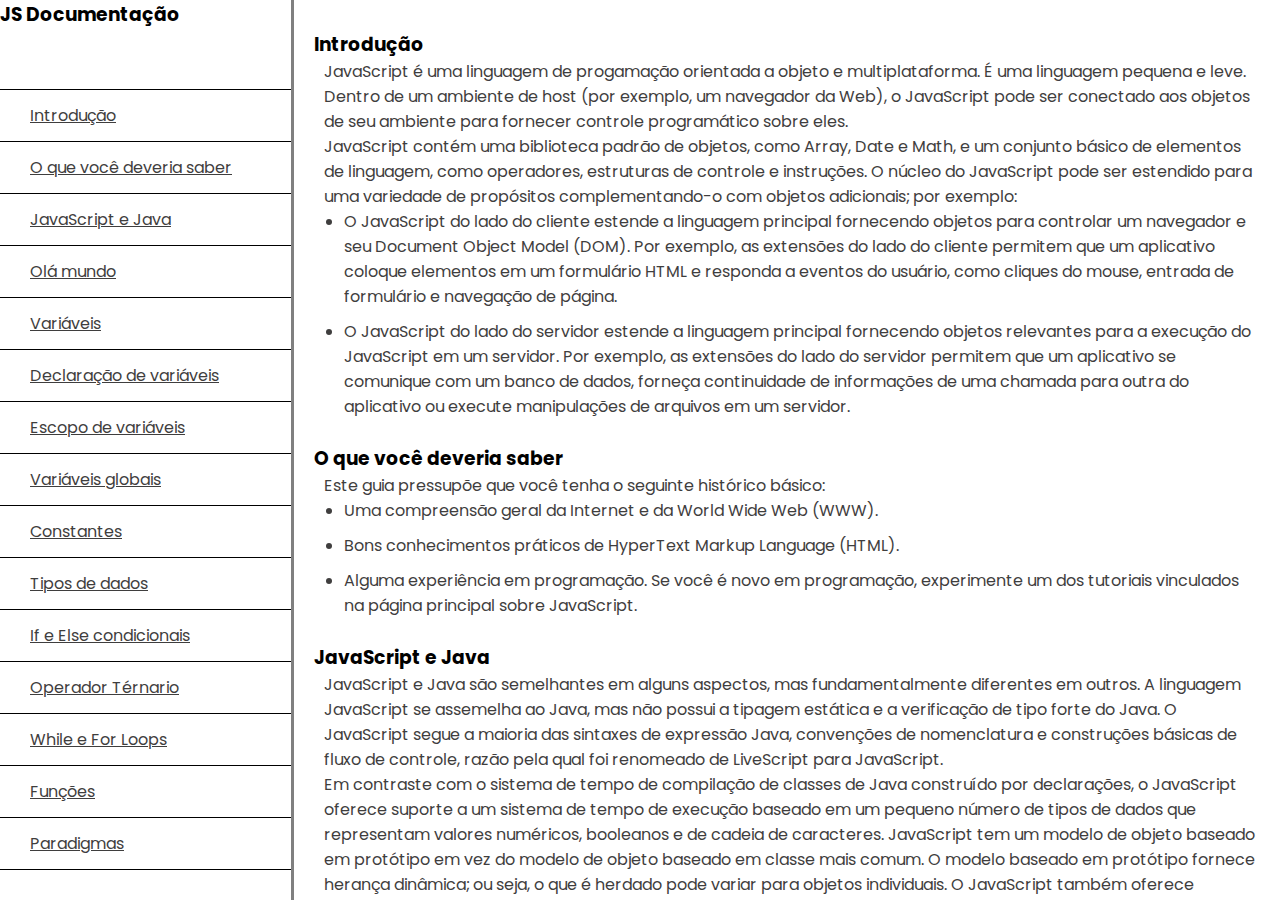
<file: documentacaoJS/index.html>
<!DOCTYPE html>
<html lang="en">

<head>
    <meta charset="UTF-8">
    <meta name="viewport" content="width=device-width, initial-scale=1.0">
    <link rel="stylesheet" href="https://stackpath.bootstrapcdn.com/bootstrap/4.1.3/css/bootstrap.min.css"
        integrity="sha384-MCw98/SFnGE8fJT3GXwEOngsV7Zt27NXFoaoApmYm81iuXoPkFOJwJ8ERdknLPMO" crossorigin="anonymous">
    <link rel="stylesheet" href="style.css">
    <link rel="stylesheet" media="(max-width: 800px)" href="style.css" />
    <title>Documentação JavaScript</title>
</head>

<body>
    <aside>
        <header class="d-flex justify-content-center align-items-center" id="container-title">
            <h3>JS Documentação</h3>
        </header>
        <nav id="navbar">
            <header style="display: none;">;</header>
            <a href="#introdução" class="nav-link">Introdução</a>
            <a href="#O_que_você_deveria_saber" class="nav-link">O que você deveria saber</a>
            <a href="#JavaScript_e_Java" class="nav-link">JavaScript e Java</a>
            <a href="#Olá_mundo" class="nav-link">Olá mundo</a>
            <a href="#Variáveis" class="nav-link">Variáveis</a>
            <a href="#Declaração_de_variáveis" class="nav-link">Declaração de variáveis</a>
            <a href="#Escopo_de_variáveis" class="nav-link">Escopo de variáveis</a>
            <a href="#Variáveis_globais" class="nav-link">Variáveis globais</a>
            <a href="#Constantes" class="nav-link">Constantes</a>
            <a href="#Tipos_de_dados" class="nav-link">Tipos de dados</a>
            <a href="#If_e_Else_condicionais" class="nav-link">If e Else condicionais</a>
            <a href="#Operador_Térnario" class="nav-link">Operador Térnario</a>
            <a href="#While_e_For_Loops" class="nav-link">While e For Loops</a>
            <a href="#Funções" class="nav-link">Funções</a>
            <a href="#Paradigmas" class="nav-link">Paradigmas</a>
        </nav>
    </aside>
    <main id="main-doc">
        <section class="main-section" id="introdução">
            <header>
                <h3>Introdução</h3>
            </header>
            <p>JavaScript é uma linguagem de progamação orientada a objeto e multiplataforma. É uma linguagem pequena e
                leve. Dentro de um ambiente de host (por exemplo, um navegador da Web), o JavaScript pode ser conectado
                aos objetos de seu ambiente para fornecer controle programático sobre eles.</p>
            <p>JavaScript contém uma biblioteca padrão de objetos, como Array, Date e Math, e um conjunto básico de
                elementos de linguagem, como operadores, estruturas de controle e instruções. O núcleo do JavaScript
                pode ser estendido para uma variedade de propósitos complementando-o com objetos adicionais; por
                exemplo:</p>
            <ul>
                <li>O JavaScript do lado do cliente estende a linguagem principal fornecendo objetos para controlar um
                    navegador e seu Document Object Model (DOM). Por exemplo, as extensões do lado do cliente permitem
                    que um aplicativo coloque elementos em um formulário HTML e responda a eventos do usuário, como
                    cliques do mouse, entrada de formulário e navegação de página.</li>
                <li>O JavaScript do lado do servidor estende a linguagem principal fornecendo objetos relevantes para a
                    execução do JavaScript em um servidor. Por exemplo, as extensões do lado do servidor permitem que um
                    aplicativo se comunique com um banco de dados, forneça continuidade de informações de uma chamada
                    para outra do aplicativo ou execute manipulações de arquivos em um servidor.</li>
            </ul>
        </section>
        <section class="main-section" id="O_que_você_deveria_saber">
            <header>
                <h3>O que você deveria saber</h3>
            </header>
            <p>Este guia pressupõe que você tenha o seguinte histórico básico:</p>
            <ul>
                <li>Uma compreensão geral da Internet e da World Wide Web (WWW).</li>
                <li>Bons conhecimentos práticos de HyperText Markup Language (HTML).</li>
                <li>Alguma experiência em programação. Se você é novo em programação, experimente um dos tutoriais
                    vinculados na página principal sobre JavaScript.</li>
            </ul>
        </section>
        <section class="main-section" id="JavaScript_e_Java">
            <header>
                <h3>JavaScript e Java</h3>
            </header>
            <p>JavaScript e Java são semelhantes em alguns aspectos, mas fundamentalmente diferentes em outros. A
                linguagem JavaScript se assemelha ao Java, mas não possui a tipagem estática e a verificação de tipo
                forte do Java. O JavaScript segue a maioria das sintaxes de expressão Java, convenções de nomenclatura e
                construções básicas de fluxo de controle, razão pela qual foi renomeado de LiveScript para JavaScript.
            </p>
            <p>Em contraste com o sistema de tempo de compilação de classes de Java construído por declarações, o
                JavaScript oferece suporte a um sistema de tempo de execução baseado em um pequeno número de tipos de
                dados que representam valores numéricos, booleanos e de cadeia de caracteres. JavaScript tem um modelo
                de objeto baseado em protótipo em vez do modelo de objeto baseado em classe mais comum. O modelo baseado
                em protótipo fornece herança dinâmica; ou seja, o que é herdado pode variar para objetos individuais. O
                JavaScript também oferece suporte a funções sem nenhum requisito declarativo especial. As funções podem
                ser propriedades de objetos, executadas como métodos livremente tipados.</p>
            <p>JavaScript é uma linguagem de forma muito livre em comparação com Java. Você não precisa declarar todas as variáveis, classes e métodos. Você não precisa se preocupar se os métodos são públicos, privados ou protegidos e não precisa implementar interfaces. Variáveis, parâmetros e tipos de retorno de função não são digitados explicitamente.</p>
        </section>
        <section class="main-section" id="Olá_mundo">
            <header>
                <h3>Olá mundo</h3>
            </header>
            <p>Para começar a escrever JavaScript, abra o Scratchpad e escreva seu primeiro código JavaScript <code>"Hello
                world"</code>:</p>
            <div class="pt-3 ml-2 card bg-light mb-3 d-flex justify-content-center">
                <p>function greetMe(yourName) { alert("Hello " + yourName); }</p>
                <p>greetMe("World");</p>
            </div>
            <p>Select the code in the pad and hit Ctrl+R to watch it unfold in your browser!</p>
        </section>

        <section class="main-section" id="Variáveis">
            <header>
                <h3>Variáveis</h3>
            </header>
            <p>Você usa variáveis como nomes simbólicos para valores em seu aplicativo. Os nomes das variáveis, chamados identificadores, obedecem a certas regras.</p>
            <p>Um identificador JavaScript deve começar com uma letra, sublinhado (_) ou cifrão ($); os caracteres subsequentes também podem ser dígitos (0-9). Como o JavaScript diferencia maiúsculas de minúsculas, as letras incluem os caracteres "A" a "Z" (maiúsculas) e os caracteres "a" a "z" (minúsculas).</p>
            <p>Você pode usar letras ISO 8859-1 ou Unicode como å e ü em identificadores. Você também pode usar as sequências de escape Unicode como caracteres em identificadores. Alguns exemplos de nomes legais são <code>Number_hits</code>, <code>e _name.</code></p>
        </section>
        <section class="main-section" id="Declaração_de_variáveis">
            <header>
                <h3>Declaração de variáveis</h3>
            </header>
            <p>Você pode declarar uma variável de três maneiras:</p>
            <p>Com a palavra-chave var. Por exemplo,</p>
            <div class="pt-3 ml-2 card bg-light mb-3 d-flex justify-content-center">
                <p>var X = 42</p>
            </div>
            <p>Essa sintaxe pode ser usada para declarar variáveis locais e globais.</p>
            <p>Simplesmente atribuindo-lhe um valor. Por exemplo,</p>
            <div class="pt-3 ml-2 card bg-light mb-3 d-flex justify-content-center">
                <p>var X = 42</p>
            </div>
            <p>Isso sempre declara uma variável global. Ele gera um aviso estrito de JavaScript. Você não deve usar esta variante.</p>
            <p>With the keyword let. For example,</p>
            <div class="pt-3 ml-2 card bg-light mb-3 d-flex justify-content-center">
                <p>let y = 13</p>
            </div>
            <p>Essa sintaxe pode ser usada para declarar uma variável local de escopo de bloco. Consulte Escopo variável abaixo.</p>
        </section>
        <section class="main-section" id="Escopo_de_variáveis">
            <header>
                <h3>Escopo de variáveis</h3>
            </header>
            <p>Quando você declara uma variável fora de qualquer função, ela é chamada de variável global, porque está disponível para qualquer outro código no documento atual. Quando você declara uma variável dentro de uma função, ela é chamada de variável local, porque está disponível apenas dentro dessa função.</p>
            <p>JavaScript antes do ECMAScript 2015 não tem escopo de instrução de bloco; em vez disso, uma variável declarada dentro de um bloco é local para a função (ou escopo global) na qual o bloco reside. Por exemplo, o código a seguir registrará 5, porque o escopo de x é a função (ou contexto global) dentro da qual x é declarado, não o bloco, que neste caso é uma instrução if.</p>
            <div class="pt-3 pl-2 ml-2 card bg-light mb-3 d-flex justify-content-center">
                <p>if (true) { var x = 5; } console.log(x); // 5</p>
            </div>
            <p>Esse comportamento muda ao usar a declaração let introduzida no ECMAScript 2015.</p>
            <div class="pt-3 pl-2 ml-2 card bg-light mb-3 d-flex justify-content-center">
                <p>if (true) { let y = 5; } console.log(y); // ReferenceError: y is</p>
                <p>not defined</p>
            </div>

        </section>
        <section class="main-section" id="Variáveis_globais">
            <header>
                <h3>Variáveis globais</h3>
            </header>
            <p>As variáveis globais são, de fato, propriedades do objeto global. Em páginas da Web, o objeto global é window, portanto, você pode definir e acessar variáveis globais usando a sintaxe window.variable.</p>
            <p>Conseqüentemente, você pode acessar variáveis globais declaradas em uma janela ou quadro de outra janela ou quadro especificando o nome da janela ou quadro. Por exemplo, se uma variável chamada phoneNumber for declarada em um documento, você poderá se referir a essa variável de um iframe como parent.phoneNumber.</p>
        </section>
        <section class="main-section" id="Constantes">
            <header>
                <h3>Constantes</h3>
            </header>
            <p>Você pode criar uma constante nomeada somente leitura com a palavra-chave const. A sintaxe de um identificador de constante é a mesma de um identificador de variável: deve começar com uma letra, sublinhado ou cifrão e pode conter caracteres alfabéticos, numéricos ou sublinhados.</p>
            <div class="pt-3 pl-2 ml-2 card bg-light mb-3 d-flex justify-content-center">
                <p>const PI = 3.14;</p>
            </div>
            <p>A constant cannot change value through assignment or be re-declared while the script is running. It has to be initialized to a value.</p>
            <p>As regras de escopo para constantes são as mesmas para variáveis de escopo de bloco let. Se a palavra-chave const for omitida, presume-se que o identificador representa uma variável.</p>
            <p>Você não pode declarar uma constante com o mesmo nome de uma função ou variável no mesmo escopo. Por exemplo:</p>
            <div class="pt-3 pl-2 ml-2 card bg-light mb-3 d-flex justify-content-center">
                <p>// THIS WILL CAUSE AN ERROR function f() {}; const f = 5; // THIS</p>
                <p>WILL CAUSE AN ERROR ALSO function f() { const g = 5; var g;</p>
                <p>//statements }</p>
            </div>
            <p>However, object attributes are not protected, so the following statement is executed without problems.</p>
            <div class="pt-3 pl-2 ml-2 card bg-light mb-3 d-flex justify-content-center">
                <p>const MY_OBJECT = {"key": "value"}; MY_OBJECT.key =</p>
                <p>"otherValue";</p>
            </div>
        </section>
        <section class="main-section" id="Tipos_de_dados">
            <header>
                <h3>Tipos de dados</h3>
            </header>
            <p>Você não pode declarar uma constante com o mesmo nome de uma função ou variável no mesmo escopo. Por exemplo:</p>
            <ul>
                <li>Seis tipos de dados que são primitivos:
                    <ul id="lista-tipos-dados">
                        <li>Boleano. verdadeiro e falso.</li>
                        <li><code>null</code>. Uma palavra-chave especial que indica um valor nulo. Como o JavaScript diferencia maiúsculas de minúsculas, null não é o mesmo que Null, NULL ou qualquer outra variante.</li>
                        <li>indefinido. Uma propriedade de prioridade superior cujo valor é indefinido.</li>
                        <li>Númerico. 42 ou 3.14159.</li>
                        <li>String. <code>"Olá"</code></li>
                        <li>Símbolo (novo no ECMAScript 2015). Um tipo de dados cujas instâncias são únicas e imutáveis.</li>
                    </ul>
                </li>
                <li>e Object</li>
            </ul>
            <p>Embora esses tipos de dados sejam uma quantidade relativamente pequena, eles permitem que você execute funções úteis com seus aplicativos. Objetos e funções são os outros elementos fundamentais da linguagem. Você pode pensar em objetos como contêineres nomeados para valores e funções como procedimentos que seu aplicativo pode executar.</p>
        </section>
        <section class="main-section" id="If_e_Else_condicionais">
            <header>
                <h3>If e Else condicionais</h3>
            </header>
            <p>Use a instrução if para executar uma instrução se uma condição lógica for verdadeira. Use a cláusula opcional else para executar uma instrução se a condição for falsa. Uma instrução if tem a seguinte aparência:</p>
            <div class="pt-3 pl-2 ml-2 card bg-light mb-3 d-flex justify-content-center">
                <p>if (condição) { expressão_1; } else { expressão_2; }</p>
            </div>
            <p>condição pode ser qualquer expressão avaliada como verdadeira ou falsa. Consulte Booleano para obter uma explicação sobre o que é avaliado como verdadeiro e falso. Se a condição for avaliada como verdadeira, a instrução_1 será executada; caso contrário, a instrução_2 é executada. instrução_1 e instrução_2 podem ser qualquer instrução, incluindo outras instruções if aninhadas.</p>
        </section>
        <section class="main-section" id="Operador_Térnario">
            <header>
                <h3>Operador Térnario</h3>
            </header>
            <p>O operador condicional (ternário) é o único operador JavaScript que possui três operandos. Este operador é frequentemente usado como um atalho para a instrução if.</p>
            <p>Pode ser usado assim:</p>
            <div class="pt-3 pl-2 ml-2 card bg-light mb-3 d-flex justify-content-center">
                <p>condition ? expressão_1 : expressão_2</p>
            </div>
            <ul>

            </ul>
        </section>
        <section class="main-section" id="While_e_For_Loops">
            <header>
                <h3>While e For Loops</h3>
            </header>
            <p>Uma instrução while executa suas instruções enquanto uma condição especificada for avaliada como verdadeira.</p>
            <div class="pt-3 pl-2 ml-2 card bg-light mb-3 d-flex justify-content-center">
                <p>while (condição) expressão</p>
            </div>
            <p>Se a condição se tornar falsa, a instrução dentro do loop para de ser executada e o controle passa para a instrução seguinte ao loop.</p>
            <p>O teste de condição ocorre antes da instrução no loop ser executada. Se a condição retornar true, a instrução é executada e a condição é testada novamente. Se a condição retornar false, a execução é interrompida e o controle é passado para a instrução while seguinte.</p>
            <p>Para executar várias instruções, use uma instrução de bloco ({ ... }) para agrupar essas instruções.</p>
        </section>
        <section class="main-section" id="Funções">
            <header>
                <h3>Funções</h3>
            </header>
            <p>Funções são blocos de construção fundamentais em JavaScript. Uma função é um procedimento de JavaScript - um conjunto de instruções que executa uma tarefa ou calcula um valor. Para usar uma função, você deve defini-la em algum lugar no escopo do qual você quiser chamá-la.</p>
            <p>A definição da função (também chamada de declaração de função) consiste no uso da palavra chave function (en-US), seguida por:</p>
            <ul>
                <li>Nome da Função.</li>
                <li>Lista de argumentos para a função, entre parênteses e separados por vírgulas.</li>
                <li>Declarações JavaScript que definem a função, entre chaves { }.</li>
            </ul>
        </section>
        <section class="main-section" id="Paradigmas">
            <header>
                <h3>Paradigmas</h3>
            </header>
            <p>Hoje qualquer linguagem mainstream (que todos conhecem e usam, que possui popularidade) usa vários paradigmas.</p>
            <p>O principal de todas elas (só entre as mainstream) é o imperativo, JS não é diferente, e até pode ser usada na forma procedural (obviamente de forma estruturada).</p>
            <p>JavaScript é conhecida por também ser orientada a objeto através de protótipos.</p>
            <p>Mas como toda linguagem moderna, bebe no paradigma funcional cada vez mais.</p>
            <p>Recentemente a orientação a objeto pode ser expressada através de classes também, ainda que de forma apenas sintática. Mesmo assim o uso é um pouco diferente do que encontramos nas linguagens mais conhecidas que se dizem OOP (C++, C#, Java, etc.), até porque a tipagem dinâmica força diferenças. De qualquer forma adota-se um pouco o estilo OO, mas está longe de ser puramente OO, como o é Smalltalk, por exemplo.</p>
            <p>A linguagem usa tipagem dinâmica (por enquanto :P) e é usada como script. É dita como tipagem fraca, mas isso não ocorre em todas situações, possuindo tipos primitivos (ao contrário do que dizem os comentários abaixo) e dicionários para preencher os protótipos e simular as classes (nativamente na linguagem). Costuma rodar de forma interpretada, mas no fundo é compilada.</p>
        </section>
    </main>
    <script src="https://code.jquery.com/jquery-3.3.1.slim.min.js"
        integrity="sha384-q8i/X+965DzO0rT7abK41JStQIAqVgRVzpbzo5smXKp4YfRvH+8abtTE1Pi6jizo"
        crossorigin="anonymous"></script>
    <script src="https://cdnjs.cloudflare.com/ajax/libs/popper.js/1.14.3/umd/popper.min.js"
        integrity="sha384-ZMP7rVo3mIykV+2+9J3UJ46jBk0WLaUAdn689aCwoqbBJiSnjAK/l8WvCWPIPm49"
        crossorigin="anonymous"></script>
    <script src="https://stackpath.bootstrapcdn.com/bootstrap/4.1.3/js/bootstrap.min.js"
        integrity="sha384-ChfqqxuZUCnJSK3+MXmPNIyE6ZbWh2IMqE241rYiqJxyMiZ6OW/JmZQ5stwEULTy"
        crossorigin="anonymous"></script>
</body>

</html>
</file>
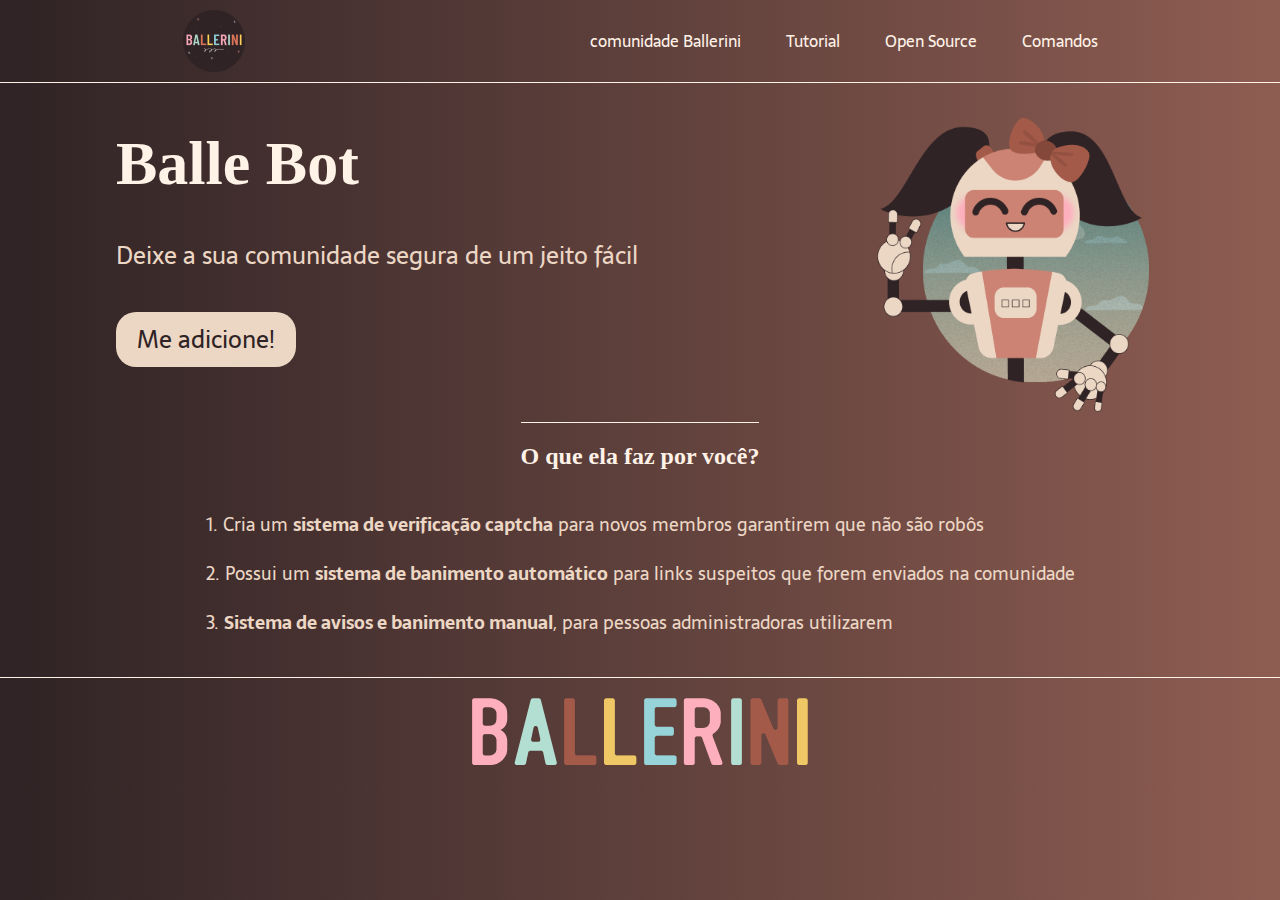
<file: balleBot/indexPage.html>
<!DOCTYPE html>
<html lang="pt-br">

<head>
    <meta charset="UTF-8">
    <title>Balle bot</title>
    <link rel="stylesheet" href="page.css">
</head>

<body>

    <header>

        <img src="Vector.png" alt="logo do balle Bot" class="imgLogo">

        <nav class="nav">
            <a href="" class="navItems">comunidade Ballerini</a>
            <a href="" class="navItems">Tutorial</a>
            <a href="" class="navItems">Open Source</a>
            <a href="" class="navItems">Comandos</a>
        </nav>

    </header>

    <main>

        <section class="mainItems">

            <div class="mainItemsText">

                <h1 class="mainItemsCabecalhos mainItemsh1">Balle Bot</h1>
                <p class="mainItemsCabecalhos mainItemsP">Deixe a sua comunidade segura de um jeito fácil</p>
                <button class="mainItemsButton">Me adicione!</button>

            </div>

            <img src="Group 4.png" alt="Balle Bot figura" class="figureBalleBot">

        </section>

        <section class="subItems">


            <h3 class="subItemsCabecalho">O que ela faz por você?</h3>

            <div class="divP">
                <p class="subItemsP">1. Cria um <strong>sistema de verificação captcha</strong> para novos membros
                    garantirem que não são robôs</p>
                <p class="subItemsP">2. Possui um <strong>sistema de banimento automático</strong> para links suspeitos
                    que forem enviados na comunidade</p>
                <p class="subItemsP">3. <strong>Sistema de avisos e banimento manual</strong>, para pessoas
                    administradoras utilizarem</p>
            </div>

        </section>

    </main>

    <footer class="footer">

    <div class="container">
        <img src="BALLERINI.png" alt="nome decorativo Ballerini">
    </div>
    </footer>

</body>

</html>
</file>
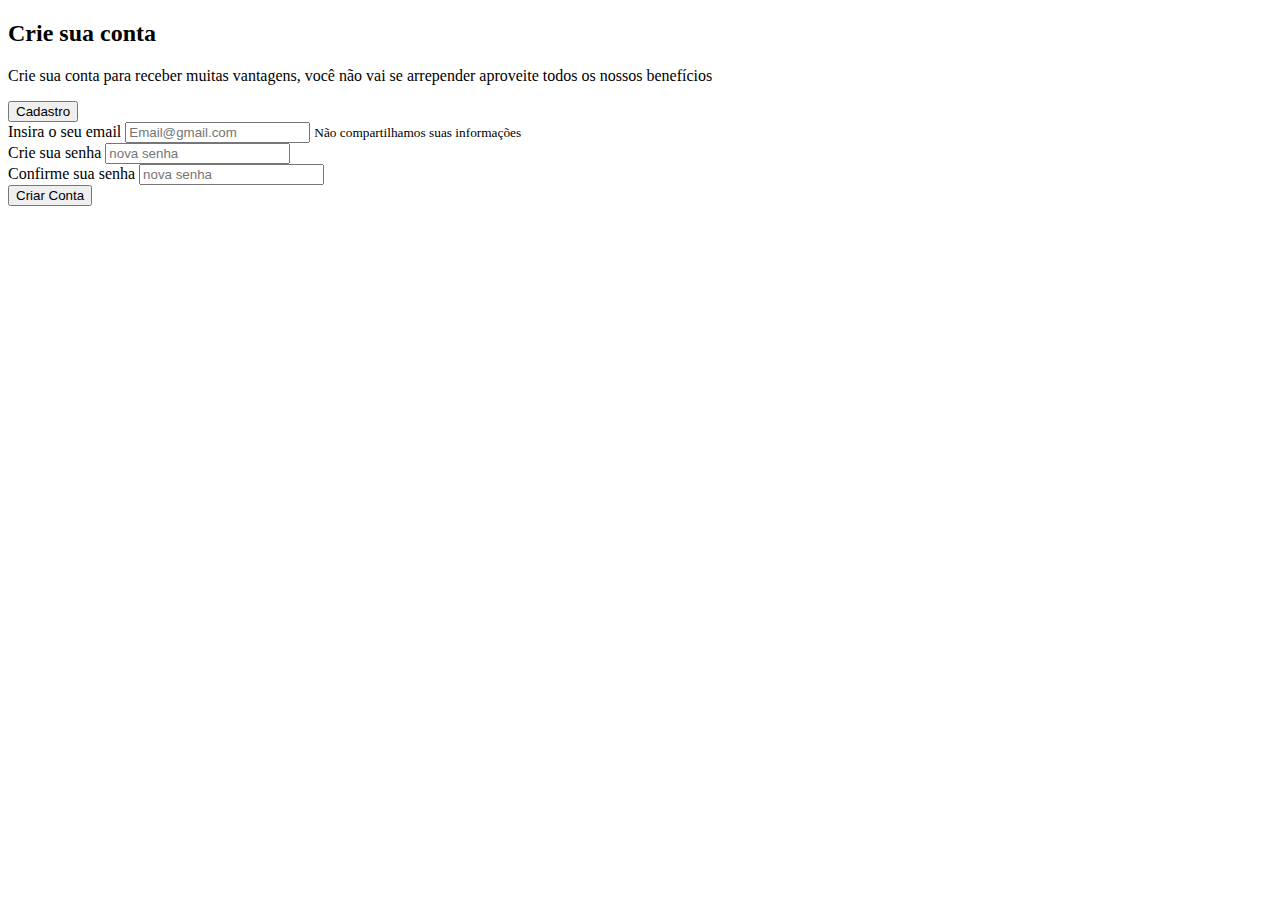
<file: formularioBootstrap/formBootstrap.html>
<!DOCTYPE html>
<html lang="en">
  <head>
    <meta charset="UTF-8" />
    <meta name="viewport" content="width=device-width, initial-scale=1.0" />
    <title>Document</title>
    <link
      rel="stylesheet"
      href="https://stackpath.bootstrapcdn.com/bootstrap/4.1.3/css/bootstrap.min.css"
      integrity="sha384-MCw98/SFnGE8fJT3GXwEOngsV7Zt27NXFoaoApmYm81iuXoPkFOJwJ8ERdknLPMO"
      crossorigin="anonymous"
    />
  </head>
  <style>
    body{
      overflow-x: hidden;
      overflow-y: hidden;
    }
  </style>
  <body>
    <div class="m-5 d-flex justify-content-center">
      <div class="card">
        <div class="card-header">
          <h2 class="card-title">Crie sua conta</h2>
        </div>
        <div class="card-body text-right">
          <p class="card-text">Crie sua conta para receber muitas vantagens, você não vai se arrepender aproveite todos os nossos benefícios</p>
          <button class="btn btn-outline-primary" data-toggle="collapse" data-target="#formulario">Cadastro</button>

          <form action="" class="mt-5 collapse" id="formulario">
            <div class="form-group text-left">
              <label for="">Insira o seu email</label>
              <input type="email" class="mt-1  form-control" placeholder="Email@gmail.com">
              <small class="text-muted">Não compartilhamos suas informações</small>
            </div>
            <div class="form-group text-left">
              <label for="">Crie sua senha</label>
              <input type="password" class="mt-1  form-control" placeholder="nova senha">
            </div>
            <div class="form-group text-left">
              <label for="">Confirme sua senha</label>
              <input type="password" class="mt-1  form-control" placeholder="nova senha">
            </div>

            <button class="btn btn-primary">Criar Conta</button>

          </form>
        </div>
      </div>
    </div>
    
      <script src="https://code.jquery.com/jquery-3.3.1.slim.min.js" integrity="sha384-q8i/X+965DzO0rT7abK41JStQIAqVgRVzpbzo5smXKp4YfRvH+8abtTE1Pi6jizo" crossorigin="anonymous"></script>
      <script src="https://cdnjs.cloudflare.com/ajax/libs/popper.js/1.14.3/umd/popper.min.js" integrity="sha384-ZMP7rVo3mIykV+2+9J3UJ46jBk0WLaUAdn689aCwoqbBJiSnjAK/l8WvCWPIPm49" crossorigin="anonymous"></script>
      <script src="https://stackpath.bootstrapcdn.com/bootstrap/4.1.3/js/bootstrap.min.js" integrity="sha384-ChfqqxuZUCnJSK3+MXmPNIyE6ZbWh2IMqE241rYiqJxyMiZ6OW/JmZQ5stwEULTy" crossorigin="anonymous"></script>
  </body>
</html>
</file>
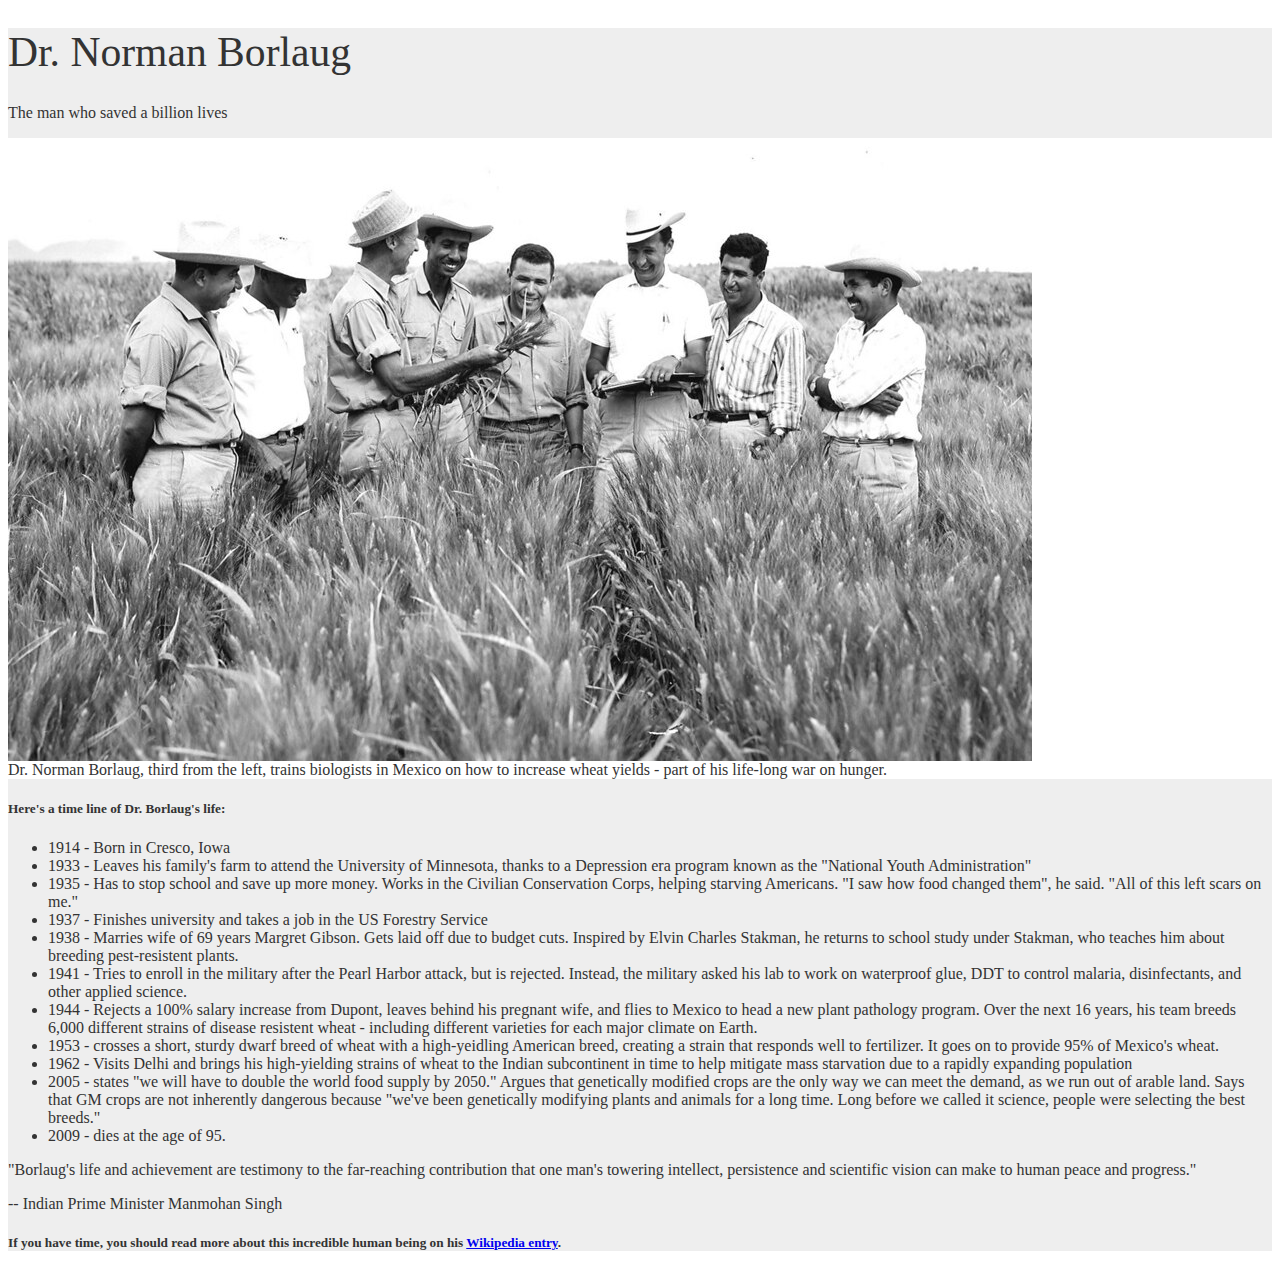
<file: tributoPage/freecodecamp.html>
<!DOCTYPE html>
<html lang="en">
<head>
    <meta charset="UTF-8">
    <meta name="viewport" content="width=device-width, initial-scale=1.0">
    <title>Document</title>
    <link rel="stylesheet" href="https://stackpath.bootstrapcdn.com/bootstrap/4.1.3/css/bootstrap.min.css" integrity="sha384-MCw98/SFnGE8fJT3GXwEOngsV7Zt27NXFoaoApmYm81iuXoPkFOJwJ8ERdknLPMO" crossorigin="anonymous">
</head>
<body class="py-4 px-2">
    <style>
        * {
            box-sizing: border-box;
        }
        :root{
            --color-text: #333333;
        }
        #main{
            background-color: #EEEEEE;
            color: var(--color-text);
        }
        #title{
            font-size: 2.6em;
            font-weight: 500;
        }
        #img-div{
            background-color: #fff;
        }
        #image{
            max-width: 100%;
            display: block;
        }
    </style>
    <main class="container-fluid d-flex justify-content-center align-items-center flex-column p-3" id="main">
        <h1 id="title" class="mt-5">Dr. Norman Borlaug</h1>
        <p id="description" class="mt-2">The man who saved a billion lives</p>

        <div id="img-div" class="container-fluid d-flex justify-content-center align-items-center flex-column">
            <img id="image" src="tribute-page-main-image.jpg" alt="Dr. Norman Borlaug seen standing in Mexican wheat field with a group of biologists" class="img-fluid">
            <div id="img-caption" class="text-muted my-3">Dr. Norman Borlaug, third from the left, trains biologists in Mexico on how to increase wheat yields - part of his life-long war on hunger.</div>
        </div>

        <section class="mt-5 w-50 d-flex justify-content-center align-items-center flex-column">
            <h5 class="my-4"><b>Here's a time line of Dr. Borlaug's life:</b></h5>
            <ul class="mt-5" id="tribute-info"> 
                <li class="mb-4">1914 - Born in Cresco, Iowa</li>
                <li class="mb-4">1933 - Leaves his family's farm to attend the University of Minnesota, thanks to a Depression era program known as the "National Youth Administration"
                </li>
                <li class="mb-4">1935 - Has to stop school and save up more money. Works in the Civilian Conservation Corps, helping starving Americans. "I saw how food changed them", he said. "All of this left scars on me."
                </li>
                <li class="mb-4">1937 - Finishes university and takes a job in the US Forestry Service
                </li>
                <li class="mb-4">1938 - Marries wife of 69 years Margret Gibson. Gets laid off due to budget cuts. Inspired by Elvin Charles Stakman, he returns to school study under Stakman, who teaches him about breeding pest-resistent plants.</li>
                <li class="mb-4">1941 - Tries to enroll in the military after the Pearl Harbor attack, but is rejected. Instead, the military asked his lab to work on waterproof glue, DDT to control malaria, disinfectants, and other applied science.
                </li>
                <li class="mb-4">1944 - Rejects a 100% salary increase from Dupont, leaves behind his pregnant wife, and flies to Mexico to head a new plant pathology program. Over the next 16 years, his team breeds 6,000 different strains of disease resistent wheat - including different varieties for each major climate on Earth.
                </li>
                <li class="mb-4">1953 - crosses a short, sturdy dwarf breed of wheat with a high-yeidling American breed, creating a strain that responds well to fertilizer. It goes on to provide 95% of Mexico's wheat.
                </li>
                <li class="mb-4">1962 - Visits Delhi and brings his high-yielding strains of wheat to the Indian subcontinent in time to help mitigate mass starvation due to a rapidly expanding population
                </li>
                <li class="mb-4">2005 - states "we will have to double the world food supply by 2050." Argues that genetically modified crops are the only way we can meet the demand, as we run out of arable land. Says that GM crops are not inherently dangerous because "we've been genetically modifying plants and animals for a long time. Long before we called it science, people were selecting the best breeds."
                </li>
                <li class="mb-4">2009 - dies at the age of 95.
                </li>
            </ul>
            <div id="citation" class="text-muted">
                <p>"Borlaug's life and achievement are testimony to the far-reaching contribution that one man's towering intellect, persistence and scientific vision can make to human peace and progress."</p>
                <p>-- Indian Prime Minister Manmohan Singh</p>
            </div>
        </section>
        <footer class="mt-5">
            <h5><b>If you have time, you should read more about this incredible human being on his <a id="tribute-link" href="#" target="_blank">Wikipedia entry</a>.</b></h5>
        </footer>
    </main>

    <script src="https://code.jquery.com/jquery-3.3.1.slim.min.js" integrity="sha384-q8i/X+965DzO0rT7abK41JStQIAqVgRVzpbzo5smXKp4YfRvH+8abtTE1Pi6jizo" crossorigin="anonymous"></script>
    <script src="https://cdnjs.cloudflare.com/ajax/libs/popper.js/1.14.3/umd/popper.min.js" integrity="sha384-ZMP7rVo3mIykV+2+9J3UJ46jBk0WLaUAdn689aCwoqbBJiSnjAK/l8WvCWPIPm49" crossorigin="anonymous"></script>
    <script src="https://stackpath.bootstrapcdn.com/bootstrap/4.1.3/js/bootstrap.min.js" integrity="sha384-ChfqqxuZUCnJSK3+MXmPNIyE6ZbWh2IMqE241rYiqJxyMiZ6OW/JmZQ5stwEULTy" crossorigin="anonymous"></script>
</body>
</html>
</file>
<file: documentacaoJS/style.css>
@import url('https://fonts.googleapis.com/css2?family=Montserrat&family=Poppins&family=Roboto&display=swap');

:root {
  --textSecondary-color: rgb(63, 62, 62);
  --font-family: 'Poppins', sans-serif;
}

* {
  box-sizing: border-box;
  padding: 0;
  margin: 0;
}

body {
  display: grid;
  grid-template-columns: 23% 77%;
  font-family: var(--font-family);
}

aside {
  display: grid;
  grid-template-rows: 10% 90%;
  height: 100vh;
  border-right: 3px solid gray;

}

#container-title {
  border-bottom: 1px solid black;
}

nav {
  display: flex;
  flex-direction: column;
  justify-content: flex-start;
  overflow-y: scroll;
}

a {
  display: flex;
  border-bottom: 1px solid black;
  padding: 13px 0 13px 30px;
  color: var(--textSecondary-color);
}

a:hover {
  display: flex;
  border-bottom: 1px solid black;
  padding: 13px 0 13px 30px;
  text-decoration: none;
  font-family: var(--font-family);
  transition: 0.3s;
}

main {
    padding: 20px;
    overflow-y: scroll;
    max-height: 100vh;
    max-width: 100vw;
}

section {
  margin-top: 10px;
  margin-bottom: 25px;
  color: var(--textSecondary-color);
}

header {
  color: black;
}

.card{
  border: none;
  box-shadow: 1px 1px 3px;
}

p{
  padding-left: 10px;
}

ul {
    padding-left: 30px;
}

li {
  margin-bottom: 10px;
}

#lista-tipos-dados {
  padding: 15px 0 0 23px;
}

@media only screen and (max-width: 1000px){
  body {
    grid-template-columns: 100%;
  }
  aside {
    display: none;
  }
}
</file>
<file: balleBot/page.css>
@import url('https://fonts.googleapis.com/css2?family=Sarala&display=swap');


* {
    margin: 0;
    padding: 0;
    box-sizing: border-box;
    text-decoration: none;

}

body {
    font-size: 100%;
    background-image: linear-gradient(to right, #2F2325 0%,
            #8E5D52 100%);
}

header {
    display: flex;
    justify-content: space-around;
    background-color: aliceblue;
    padding: 10px;
    background-image: linear-gradient(to right, #2F2325 0%,
            #8E5D52 100%);
}

.nav {
    display: flex;
    align-items: center;
    gap: 5vh;
    font-family: 'Sarala', sans-serif;
    font-size: 16px;


}

.navItems {
    color: #FFF2E7;

}

.imgLogo {
    height: 62px;
}

main{
    margin-bottom: 40px;
}

.mainItems{
    display: flex;
    justify-content: space-around;
    align-items: center;
    border-top: 0.4px solid #FFF2E7;

}
.mainItemsText{
    display: flex;
    flex-direction: column;
    gap: 37px;
    color: #FFF2E7;

}

.mainItemsh1{
    font-size: 62px;
    font-family: 'Righteous', cursive;
    font-weight: 400px;
    
}

.mainItemsP{
    font-size: 24px;
    font-family: 'Sarala', sans-serif;
    color: #ECD6C4;

}

.mainItemsButton{
    width: 180px;
    height: 55px;
    border: none;
    border-radius: 20px;
    font-family: 'Sarala', sans-serif;
    font-size: 24px;
    color: #2F2325;
    background-color: #ECD6C4;
    cursor: pointer;
}

.figureBalleBot{
    height: 329.31px;
    width: 294.13px;
}

.subItems{
    display: flex;
    flex-direction: column;
    align-items: center;
    gap: 40px;
    margin-top: 10px;
}

.subItemsCabecalho{
    color: #FFF2E7;
    border-top: 0.4px solid #FFF2E7;
    padding-top: 20px;
    font-size: 24px;
    font-family: 'Righteous', cursive;
}

.divP{
    display: flex;
    flex-direction: column;
    gap: 20px; 
    color: #ECD6C4;
    font-size: 18px;
    font-family: 'Sarala', sans-serif;
    font-weight: 300px;
}

.container{
    border-top: solid 0.4px #FFF2E7;
    display: flex;
    justify-content: center;
    padding: 20px;
}
</file>
